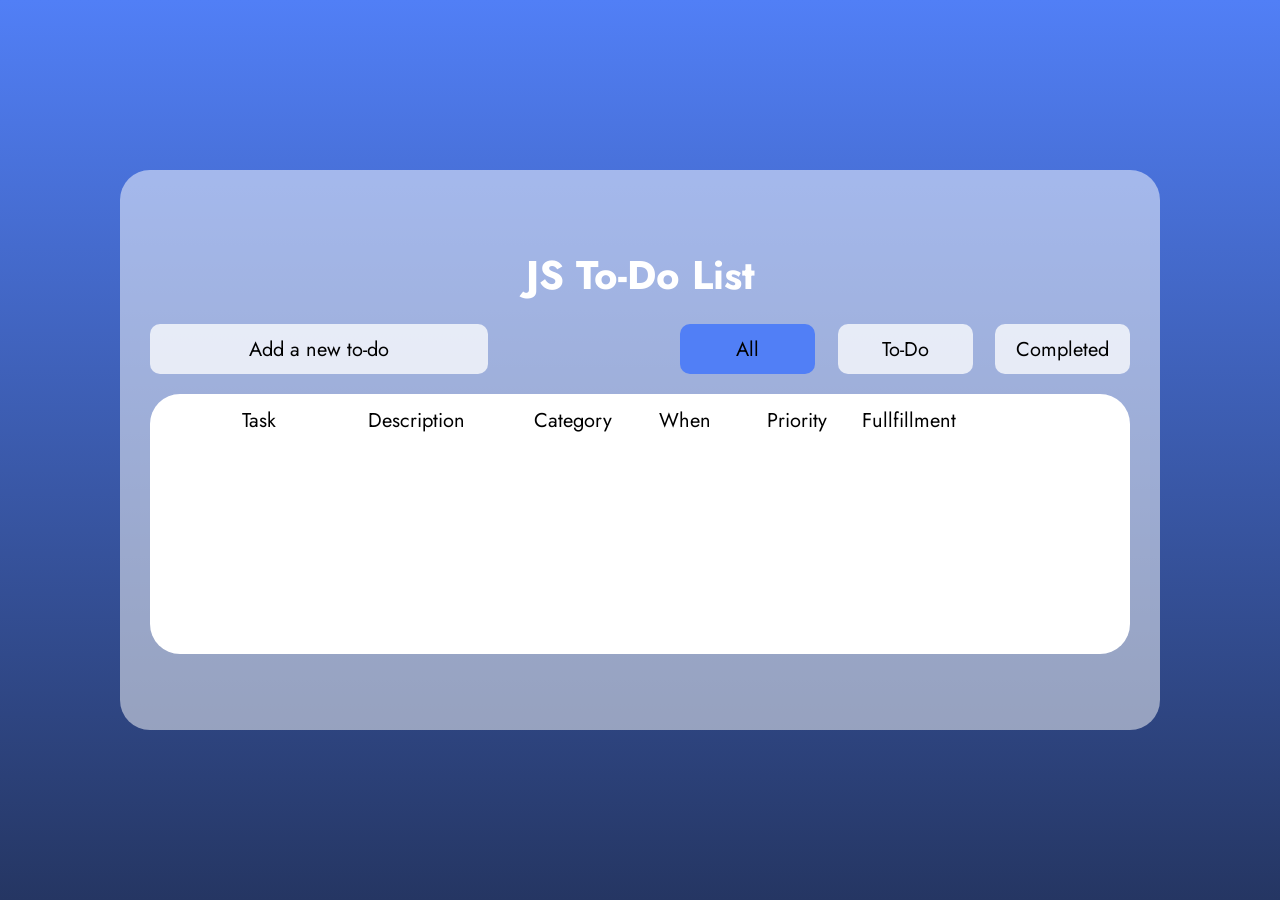
<file: index.html>
<!DOCTYPE html>
<html lang="en">
<head>
    <meta charset="UTF-8">
    <meta name="viewport" content="width=device-width, initial-scale=1.0">
    <link rel="stylesheet" href="style.css">
    <link href='https://unpkg.com/boxicons@2.1.4/css/boxicons.min.css' rel='stylesheet'>
    <title>Todo APP JS</title>
</head>
<body>
    <div class="background">
        <div class="main">
            <h1>JS To-Do List</h1>
            <div class="nav">
                <div class="add">
                    <button id="add-task" class="add-task">Add a new to-do</button>
                </div>
                <div class="filter">
                    <button class="active">All</button>
                    <button >To-Do</button>
                    <button class="completed">Completed</button>
                </div>
            </div>
            <div class="task-list">
                <table>
                    <thead>
                        <tr>
                            <th>Task</th>
                            <th>Description</th>
                            <th>Category</th>
                            <th>When</th>
                            <th>Priority</th>
                            <th>Fullfillment</th>
                            <th></th>
                        </tr>
                    </thead>
                    <tbody id="task-list">
                        
                    </tbody>
                </table>
            </div>
        </div>
    </div>
    <script type="module" src="app.js"></script>
</body>
</html>
</file>
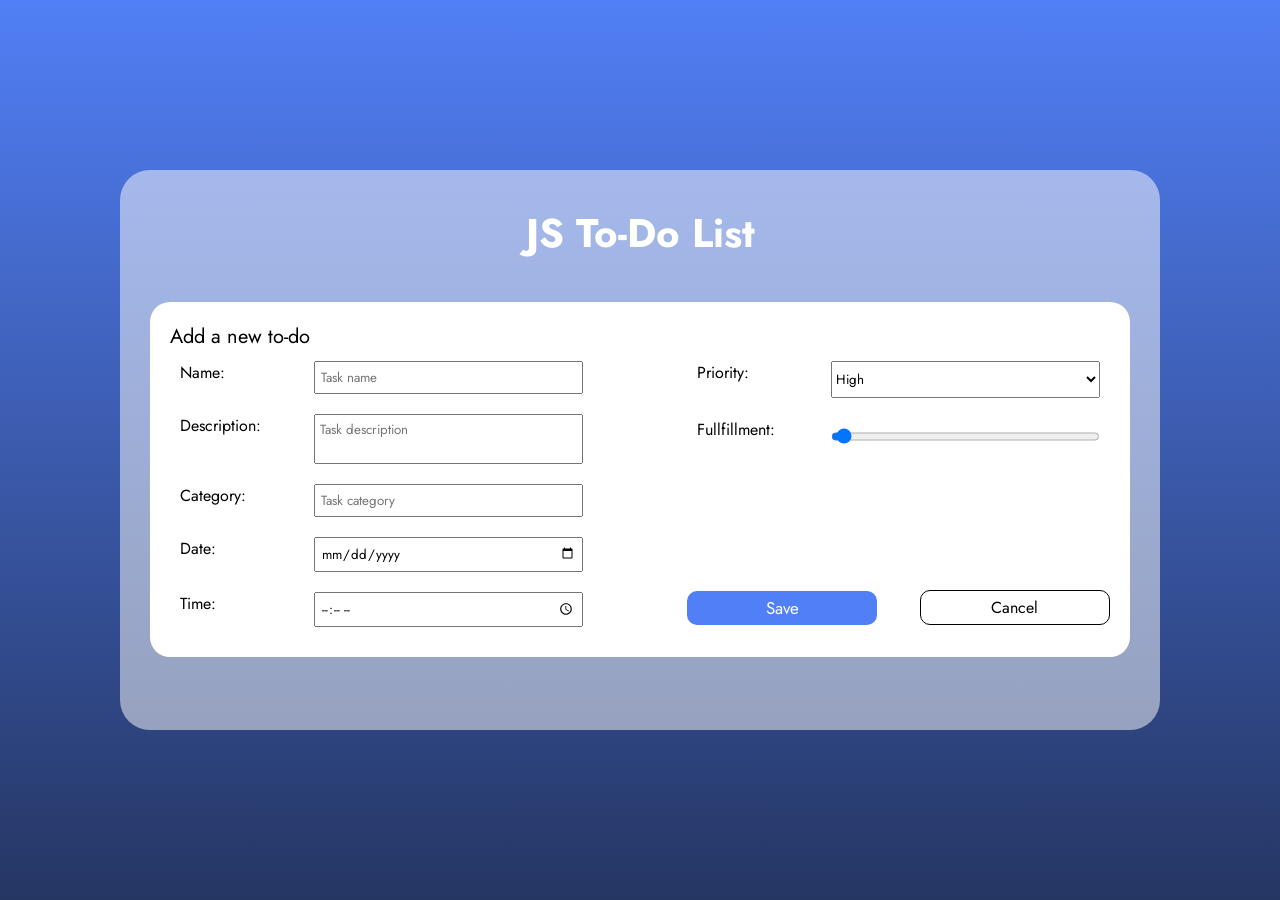
<file: form.html>
<!DOCTYPE html>
<html lang="en">
<head>
    <meta charset="UTF-8">
    <meta name="viewport" content="width=device-width, initial-scale=1.0">
    <link href='https://unpkg.com/boxicons@2.1.4/css/boxicons.min.css' rel='stylesheet'>
    <link rel="stylesheet" href="formStyle.css">
    <title>Todo App Form</title>
</head>
<body>
    <div class="background">
        <div class="main">
            <h1>JS To-Do List</h1>
            
            <div class="form">
                <h4>Add a new to-do</h4>
                <form id="task-form">
                    <div class="col1">
                        <div class="name">
                            <label for="nameName">Name: </label>
                            <input type="text" id="nameName" placeholder="Task name">
                        </div>
                        <div class="description">
                            <label for="descriptionName">Description: </label>
                            <textarea id="descriptionName" placeholder="Task description"></textarea>
                        </div>
                        <div class="category">
                            <label for="categoryName">Category: </label>
                            <input type="text" id="categoryName" placeholder="Task category">
                        </div>
                        <div class="date">
                            <label for="dateName">Date: </label>
                            <input type="date" id="dateName" placeholder="dd/mm/yyyy">
                        </div>
                        <div class="time">
                            <label for="timeName">Time: </label>
                            <input type="time" id="timeName" placeholder="Task name">
                        </div>
                    </div>
                    <div class="col2">
                        <div class="priority">
                            <label for="priorityName">Priority: </label>
                            <select id="priorityName">
                                <option value="high">High</option>
                                <option value="medium">Medium</option>
                                <option value="low">Low</option>
                            </select>
                        </div>
                        <div class="fullfillment">
                            <label for="fullfillmentName">Fullfillment: </label>
                            <input type="range" id="fullfillmentName" min="0" max="100" step="5" value="0" />
                        </div>
                        <div class="button"> 
                            <button type="submit">Save</button>
                            <div class="button-cancel"><a href="index.html">Cancel</a></div>
                        </div>
                    </div>
                </form>
            </div>
            
        </div>
    </div>
    <script src="form.js"></script>
    
</body>
</html>
</file>
<file: style.css>
@import url('https://fonts.googleapis.com/css2?family=Jost:ital,wght@0,100..900;1,100..900&family=Poppins:ital,wght@0,100;0,200;0,300;0,400;0,500;0,600;0,700;0,800;0,900;1,100;1,200;1,300;1,400;1,500;1,600;1,700;1,800;1,900&display=swap');

*{
    margin: 0;
    padding: 0;
    box-sizing: border-box;
    font-family: 'Jost', sans-serif;
}

.background{
    background: linear-gradient(#517FF6, #253663);
    height: 100vh;
    display: flex;
    justify-content: center;
    align-items: center;
}

.main{
    display: flex;
    flex-direction: column;
    align-items: center;
    justify-content: center;
    padding: 30px;
    background-color: #ffffff80;
    border-radius: 30px;
    box-sizing: border-box;
    width: 1040px;
    height: 560px;
}

.main h1{
    color: #ffffff;
    font-size: 40px;
    font-weight: 700;
}

.main .nav{
    display: flex;
    flex-direction: row;
    align-items: center;
    justify-content: flex-end;
    width: 100%;
    margin: 20px;
}

.main .nav .add{
    width: 50%;
    margin-right: 40px;
}

.main .nav .filter{
    display: flex;
    align-items: center;
    justify-content: space-between;
    width: 50%;
    margin-left: 40px;
}


button{
    border: none;
    width: 30%;
    height: 50px;
    padding: 10px;
    border-radius: 10px;
    cursor: pointer;
    font-size: 20px;
    background-color: #ffffffBF;
    overflow: hidden;
    text-overflow: ellipsis;
}

button.active{
    background-color: #517ff6;
}

button.add-task{
    width: 75%;
    height: 50px;
}


.task-list{
    background-color: #ffffff;
    width: 100%;
    height: 260px;
    border-radius: 30px;
    display: flex;
    align-items: flex-start;
    justify-content: center;
    padding: 10px;
    overflow-y: auto;
}

.task-list thead th:not(:nth-child(2)){
    width: 110px;
}
.task-list thead th:nth-child(2){
    width: 200px;
}

thead {
    position: sticky;
    top: 0;
    background: white; 
    z-index: 1; 
}

.task-list thead tr th{
    font-size: 20px;
    font-weight: 400;
}

.empty-message {
    text-align: center;
    font-size: 15px;
    color: gray;
}

.task-list tbody td:nth-child(1), td:nth-child(2){
    padding: 10px 0 10px 0;
}
.task-list tbody td:nth-child(n+3){
    text-align: center;
}

.button{
    font-size: 20px;
    letter-spacing: 5px;
}

.button a.edit{
    color: black
}

.button a.delete{
    color: red
}

@media screen and (max-width: 1160px)  {
    .main{
        width:90vw;
        height: 70vh;
    }
    .main .nav{
        width: 95%;
    }

    .task-list{
        width: 95%;
    }
}

@media screen and (max-width: 900px)  {
   button{
    width: 30%;
    height: 40px;
    font-size: 0.9em;
   }

   button.add-task{
    width: 75%;
    height: 40px;
    }

    .task-list thead tr th{
        font-size: 0.9em;
    }

    .task-list tbody td{
        font-size: 0.7em;
    }

    tr td.button{
        font-size: 1.3em;
    }
}

@media screen and (max-width: 770px) {
    button{
        white-space: nowrap;
        width: 30%;
    }
    tr td.button{
        font-size: 0.9em;
    }
}

@media screen and (max-width: 580px) {
    .main .nav{
        flex-wrap: wrap;
        flex-direction: column;
        justify-content: center;
    }
    .main .nav .add, .main .nav .filter{
        display: flex;
        margin:5px 0;
        justify-content: center;
    }
    .main .nav .filter{
        width: 90%;
    }

    button:not(.add){
        margin: 0 2%
    }
}
</file>
<file: formStyle.css>
@import url('https://fonts.googleapis.com/css2?family=Jost:ital,wght@0,100..900;1,100..900&family=Poppins:ital,wght@0,100;0,200;0,300;0,400;0,500;0,600;0,700;0,800;0,900;1,100;1,200;1,300;1,400;1,500;1,600;1,700;1,800;1,900&display=swap');
*{
    margin: 0;
    padding: 0;
    box-sizing: border-box;
    font-family: 'Jost', sans-serif;
}

textarea {
    resize: none; 
    padding: 5px;
}

input{
    padding:5px;
}

.background{
    background: linear-gradient(#517FF6, #253663);
    height: 100vh;
    display: flex;
    justify-content: center;
    align-items: center;
}

.main{
    display: flex;
    flex-direction: column;
    align-items: center;
    justify-content: center;
    padding: 30px;
    background-color: #ffffff80;
    border-radius: 30px;
    box-sizing: border-box;
    width: 1040px;
    height: 560px;
}

.main h1{
    color: #ffffff;
    font-size: 40px;
    font-weight: 700;
}

.form{
    margin: 40px 0;
    width: 100%;
    height: auto;
    background-color: #ffff;
    padding: 20px;
    border-radius: 20px;
}

.form h4{
    font-size: 20px;
    font-weight: 400;
}

form{
    display: flex;
    flex-direction: row;
    width: 100%;
    justify-content: space-between;
}

form .col1,
form .col2{
    display:grid;
    width: 45%;
}

form .col2{
    grid-template-rows: repeat(5, 1fr);
}

form .col1 .name, 
form .col1 .description, 
form .col1 .category,
form .col1 .date,
form .col1 .time,
form .col2 .priority,
form .col2 .fullfillment{
    display: inherit;
    grid-template-columns: 1fr 2fr;
    margin: 10px;
}

form .col2 .button{
    display: flex;
    flex-direction: row;
    justify-content: space-between;
    align-items: center;
    grid-row: 5;
}

button, .button-save, .button-cancel{
    padding: 5px 40px;
    width: 45%;
    border-radius: 10px;
    display: flex;
    align-items: center;
    justify-content: center;
    cursor: pointer
}

button{
    font-size: 17px;
    background-color: #517ff6;
    border: none;
    color: white;
}

.button-cancel {
    border: solid 1px black;
}

.button-save a{
    color: white;
    text-decoration: none;
}

.button-cancel a {
    color: black;
    text-decoration: none;
}

@media screen and (max-width: 1160px)  {
    .main{
        width:90vw;
        height: 70vh;
    }

    .form{
        width: 95%;
    }
}

@media screen and (max-width: 700px)  {
    .main{
        height: 90%;
    }

    .form{
        margin: 10px;
    }

    .form h4{
        text-align: center;
    }

    form{
        flex-wrap: wrap;
        flex-direction: column;
        gap: 10px;
        align-items: center;
        width: 100%;
    }
    form .col1, form .col2{
        width: 100%;
    }
}
</file>
